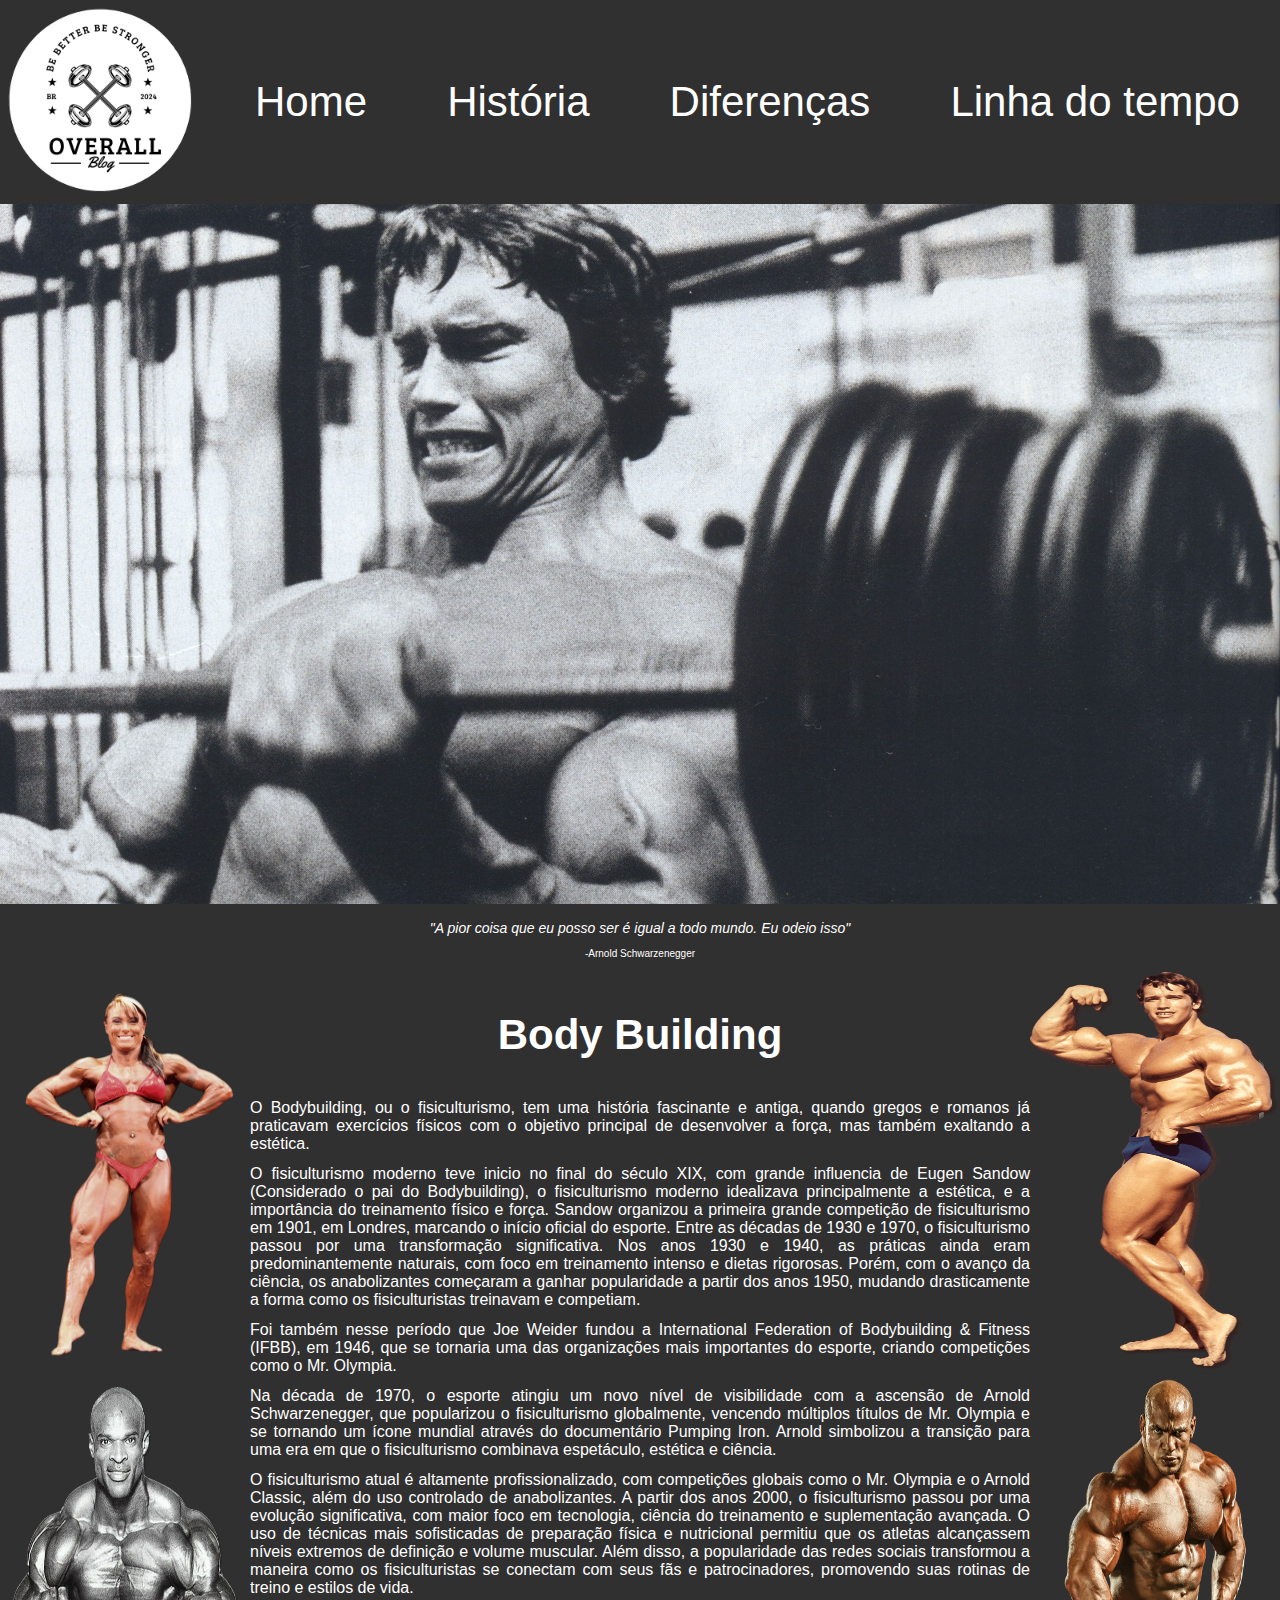
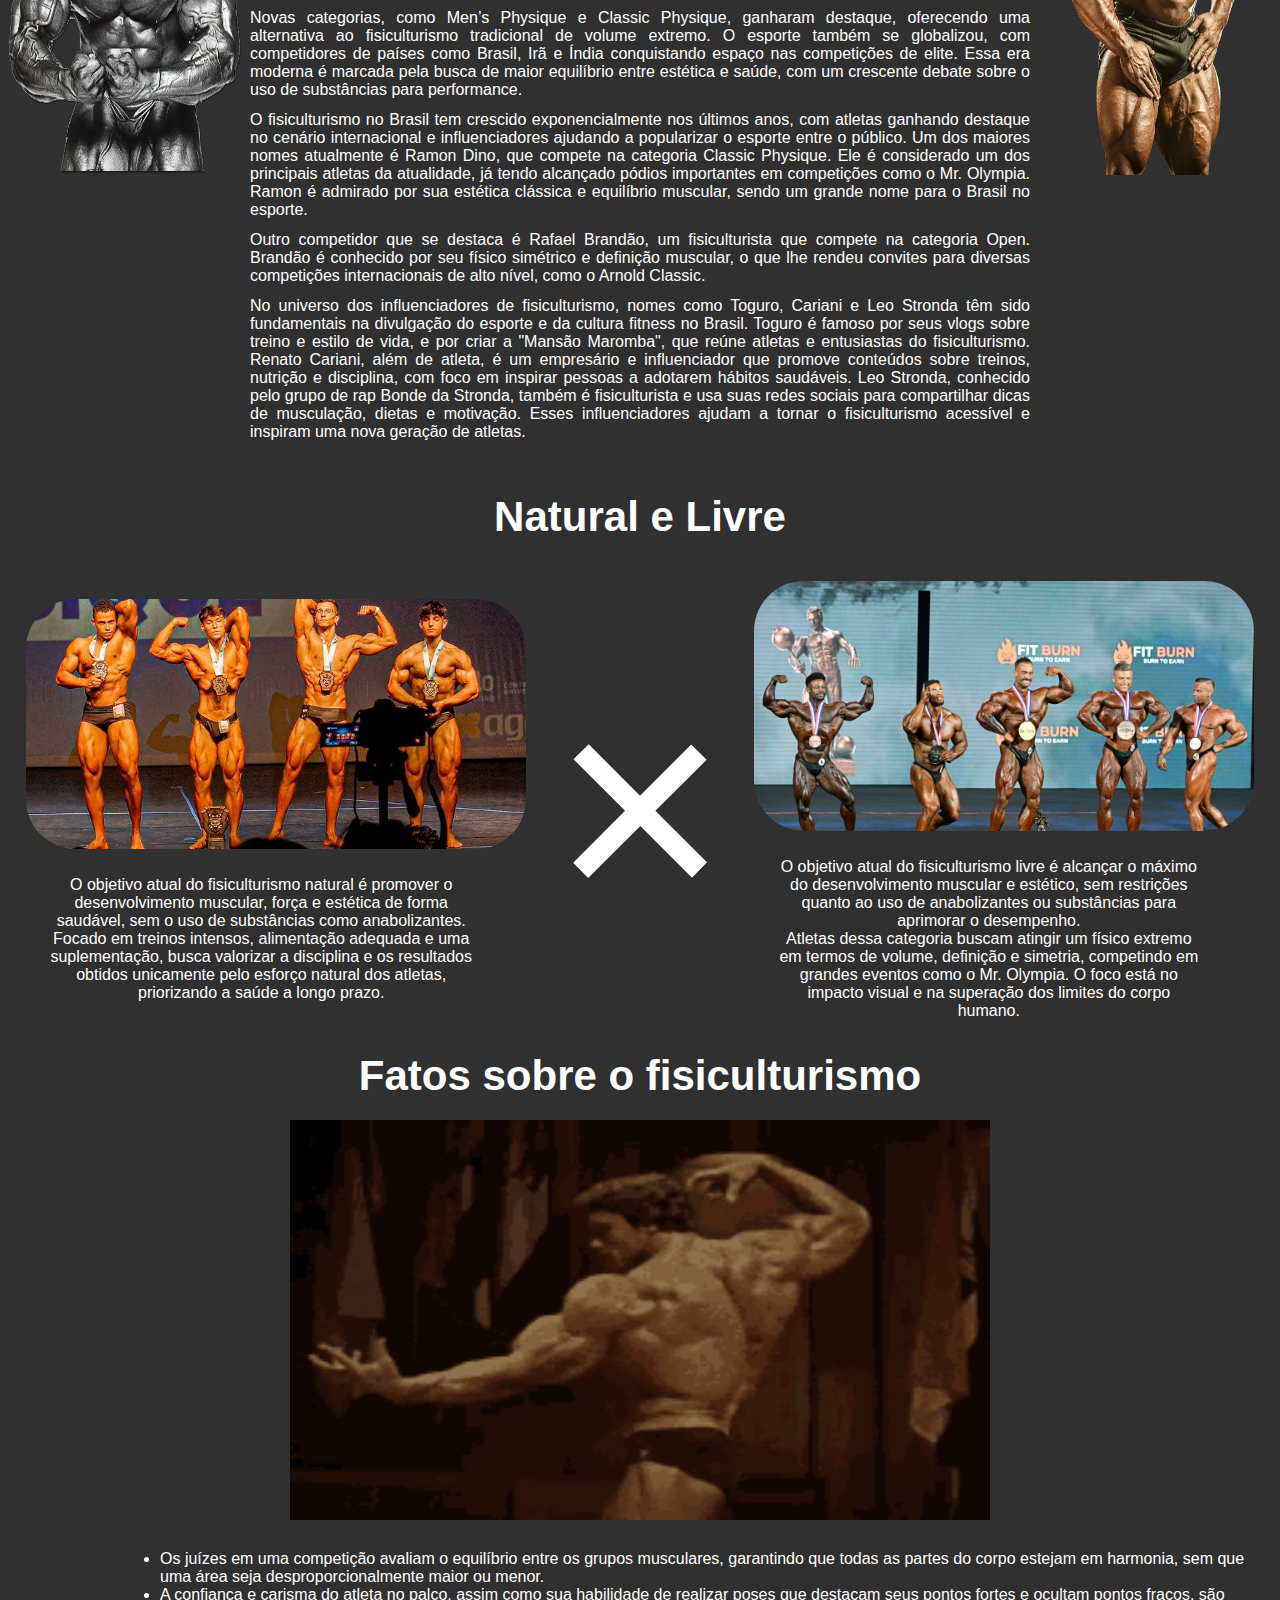
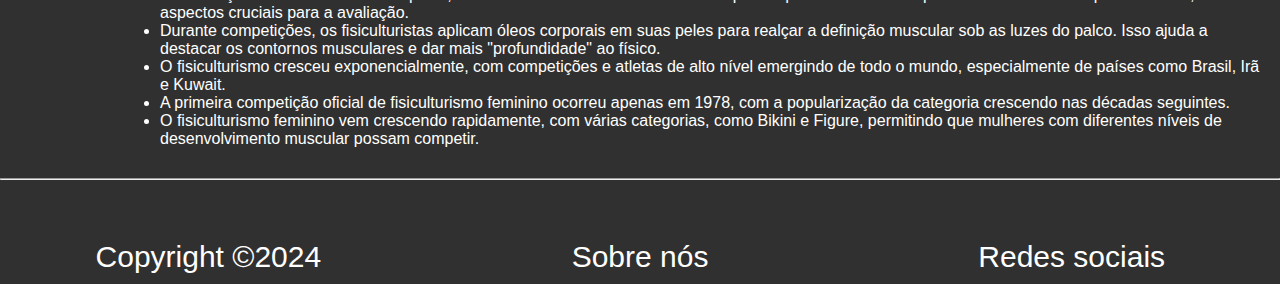
<file: index.html>
<!DOCTYPE html>
<html lang="pt-br">
  <head>
    <meta charset="UTF-8" />
    <title>Overall Blog</title>
    <link rel="stylesheet" href="./assets/style1.css" />
  </head>
  <body>
    <header>
      <div>
        <img
          id="LOGO"
          src="./assets/IMG/CaioLogo1.png"
          alt="Logo branco escrito Overall Blog"
        />
      </div>
      <nav>
        <a href="./index.html" class="MENUNAV">Home</a>
        <a href="#bloco2" class="MENUNAV">História</a>
        <a href="#bloco3" class="MENUNAV">Diferenças</a>
        <a href="./index2.html" class="MENUNAV" target="_blank">Linha do tempo</a>
      </nav>
    </header>
    <main>
      <section>
        <img
          src="./assets/IMG/CaioHeader2.jpg"
          alt="Arnold Schwarzenegger fazendo força para levantar peso"
          id="Arnold"
        />
        <p id="FraseArnold">
          "A pior coisa que eu posso ser é igual a todo mundo. Eu odeio isso"
        </p>
        <p id="Citacao">-Arnold Schwarzenegger</p>
      </section>
      <section class="bloco2">
        <div class="lateral">
          <img
            src="./assets/IMG/CaioMain3.png"
            alt="Mulher, fisiculturista, sorrindo"
          />
          <img
            src="./assets/IMG/CaioMain5.png"
            alt="Ronnie Coleman, fisiculturista famoso"
          />
        </div>
        <div class="description">
          <h2 id="bloco2">Body Building</h2>
          <p>
            O Bodybuilding, ou o fisiculturismo, tem uma história fascinante e
            antiga, quando gregos e romanos já praticavam exercícios físicos com
            o objetivo principal de desenvolver a força, mas também exaltando a
            estética.
          </p>
          <p>
            O fisiculturismo moderno teve inicio no final do século XIX, com
            grande influencia de Eugen Sandow (Considerado o pai do
            Bodybuilding), o fisiculturismo moderno idealizava principalmente a
            estética, e a importância do treinamento físico e força. Sandow
            organizou a primeira grande competição de fisiculturismo em 1901, em
            Londres, marcando o início oficial do esporte. Entre as décadas de
            1930 e 1970, o fisiculturismo passou por uma transformação
            significativa. Nos anos 1930 e 1940, as práticas ainda eram
            predominantemente naturais, com foco em treinamento intenso e dietas
            rigorosas. Porém, com o avanço da ciência, os anabolizantes
            começaram a ganhar popularidade a partir dos anos 1950, mudando
            drasticamente a forma como os fisiculturistas treinavam e competiam.
          </p>
          <p>
            Foi também nesse período que Joe Weider fundou a International
            Federation of Bodybuilding & Fitness (IFBB), em 1946, que se
            tornaria uma das organizações mais importantes do esporte, criando
            competições como o Mr. Olympia.
          </p>
          <p>
            Na década de 1970, o esporte atingiu um novo nível de visibilidade
            com a ascensão de Arnold Schwarzenegger, que popularizou o
            fisiculturismo globalmente, vencendo múltiplos títulos de Mr.
            Olympia e se tornando um ícone mundial através do documentário
            Pumping Iron. Arnold simbolizou a transição para uma era em que o
            fisiculturismo combinava espetáculo, estética e ciência.
          </p>
          <p>
            O fisiculturismo atual é altamente profissionalizado, com
            competições globais como o Mr. Olympia e o Arnold Classic, além do
            uso controlado de anabolizantes. A partir dos anos 2000, o
            fisiculturismo passou por uma evolução significativa, com maior foco
            em tecnologia, ciência do treinamento e suplementação avançada. O
            uso de técnicas mais sofisticadas de preparação física e nutricional
            permitiu que os atletas alcançassem níveis extremos de definição e
            volume muscular. Além disso, a popularidade das redes sociais
            transformou a maneira como os fisiculturistas se conectam com seus
            fãs e patrocinadores, promovendo suas rotinas de treino e estilos de
            vida.
          </p>
          <p>
            Novas categorias, como Men’s Physique e Classic Physique, ganharam
            destaque, oferecendo uma alternativa ao fisiculturismo tradicional
            de volume extremo. O esporte também se globalizou, com competidores
            de países como Brasil, Irã e Índia conquistando espaço nas
            competições de elite. Essa era moderna é marcada pela busca de maior
            equilíbrio entre estética e saúde, com um crescente debate sobre o
            uso de substâncias para performance.
          </p>
          <p>
          O fisiculturismo no Brasil tem crescido exponencialmente nos últimos anos, com atletas ganhando destaque no cenário internacional e influenciadores ajudando a popularizar o esporte entre o público. Um dos maiores nomes atualmente é Ramon Dino, que compete na categoria Classic Physique. Ele é considerado um dos principais atletas da atualidade, já tendo alcançado pódios importantes em competições como o Mr. Olympia. Ramon é admirado por sua estética clássica e equilíbrio muscular, sendo um grande nome para o Brasil no esporte.
        </p>
        <p>
          Outro competidor que se destaca é Rafael Brandão, um fisiculturista que compete na categoria Open. Brandão é conhecido por seu físico simétrico e definição muscular, o que lhe rendeu convites para diversas competições internacionais de alto nível, como o Arnold Classic.
        </p>
        <p>
          No universo dos influenciadores de fisiculturismo, nomes como Toguro, Cariani e Leo Stronda têm sido fundamentais na divulgação do esporte e da cultura fitness no Brasil. Toguro é famoso por seus vlogs sobre treino e estilo de vida, e por criar a "Mansão Maromba", que reúne atletas e entusiastas do fisiculturismo. Renato Cariani, além de atleta, é um empresário e influenciador que promove conteúdos sobre treinos, nutrição e disciplina, com foco em inspirar pessoas a adotarem hábitos saudáveis. Leo Stronda, conhecido pelo grupo de rap Bonde da Stronda, também é fisiculturista e usa suas redes sociais para compartilhar dicas de musculação, dietas e motivação. Esses influenciadores ajudam a tornar o fisiculturismo acessível e inspiram uma nova geração de atletas.
        </p>
        </div>
        <div class="lateral">
          <img
            src="./assets/IMG/CaioMain4.png"
            alt="Arnold Schwarzenegger, fisiculturista"
          />
          <img src="./assets/IMG/CaioMain6.png" alt="Homem, fisiculturista" />
        </div>
      </section>
      <section id="Tipos">
        <h2 id="bloco3">Natural e Livre</h2>
        <div class="section3">
          <div class="img1 sub">
            <img
              src="./assets/IMG/CaioMain7.jpg"
              alt="Palco de competidores de fisiculturismo em um campeonato natural"
              id="Natural"
            />

            <div id="TextoNatural" class="TextosTipos">
              <p>
                O objetivo atual do fisiculturismo natural é promover o
                desenvolvimento muscular, força e estética de forma saudável,
                sem o uso de substâncias como anabolizantes.
                <br />
                Focado em treinos intensos, alimentação adequada e uma
                suplementação, busca valorizar a disciplina e os resultados
                obtidos unicamente pelo esforço natural dos atletas, priorizando
                a saúde a longo prazo.
              </p>
            </div>
          </div>
          <div class="GRANDEX"></div>
          <div class="img2 sub">
            <img
              src="./assets/IMG/CaioMain8.jpg"
              alt="Palco de competidores de fisiculturismo em um campeonato livre"
              id="Livre"
            />
            <div id="TextoLivre" class="TextosTipos">
              <p>
                O objetivo atual do fisiculturismo livre é alcançar o máximo do
                desenvolvimento muscular e estético, sem restrições quanto ao
                uso de anabolizantes ou substâncias para aprimorar o desempenho.
                <br />
                Atletas dessa categoria buscam atingir um físico extremo em
                termos de volume, definição e simetria, competindo em grandes
                eventos como o Mr. Olympia. O foco está no impacto visual e na
                superação dos limites do corpo humano.
              </p>
            </div>
          </div>
        </div>
      </section>
      <section id="Fatos">
        <h2>Fatos sobre o fisiculturismo</h2>
        <div class="section3 FatoFis">
          <img
            src="./assets/IMG/CaioMain9.gif"
            alt="Arnold Schwarzenegger fazendo um movimento para exibir a definição dos muscular"
          />
        </div>
        <ul>
          <li>
            Os juízes em uma competição avaliam o equilíbrio entre os grupos
            musculares, garantindo que todas as partes do corpo estejam em
            harmonia, sem que uma área seja desproporcionalmente maior ou menor.
          </li>
          <li>
            A confiança e carisma do atleta no palco, assim como sua habilidade
            de realizar poses que destacam seus pontos fortes e ocultam pontos
            fracos, são aspectos cruciais para a avaliação.
          </li>
          <li>
            Durante competições, os fisiculturistas aplicam óleos corporais em
            suas peles para realçar a definição muscular sob as luzes do palco.
            Isso ajuda a destacar os contornos musculares e dar mais
            "profundidade" ao físico.
          </li>
          <li>
            O fisiculturismo cresceu exponencialmente, com competições e atletas
            de alto nível emergindo de todo o mundo, especialmente de países
            como Brasil, Irã e Kuwait.
          </li>
          <li>
            A primeira competição oficial de fisiculturismo feminino ocorreu
            apenas em 1978, com a popularização da categoria crescendo nas
            décadas seguintes.
          </li>
          <li>
            O fisiculturismo feminino vem crescendo rapidamente, com várias
            categorias, como Bikini e Figure, permitindo que mulheres com
            diferentes níveis de desenvolvimento muscular possam competir.
          </li>
        </ul>
      </section>
      <hr />
    </main>

    <footer id="Footer">
      <div>Copyright &copy2024</div>
      <div>Sobre nós</div>
      <div>Redes sociais</div>
    </footer>
  </body>
</html>
</file>
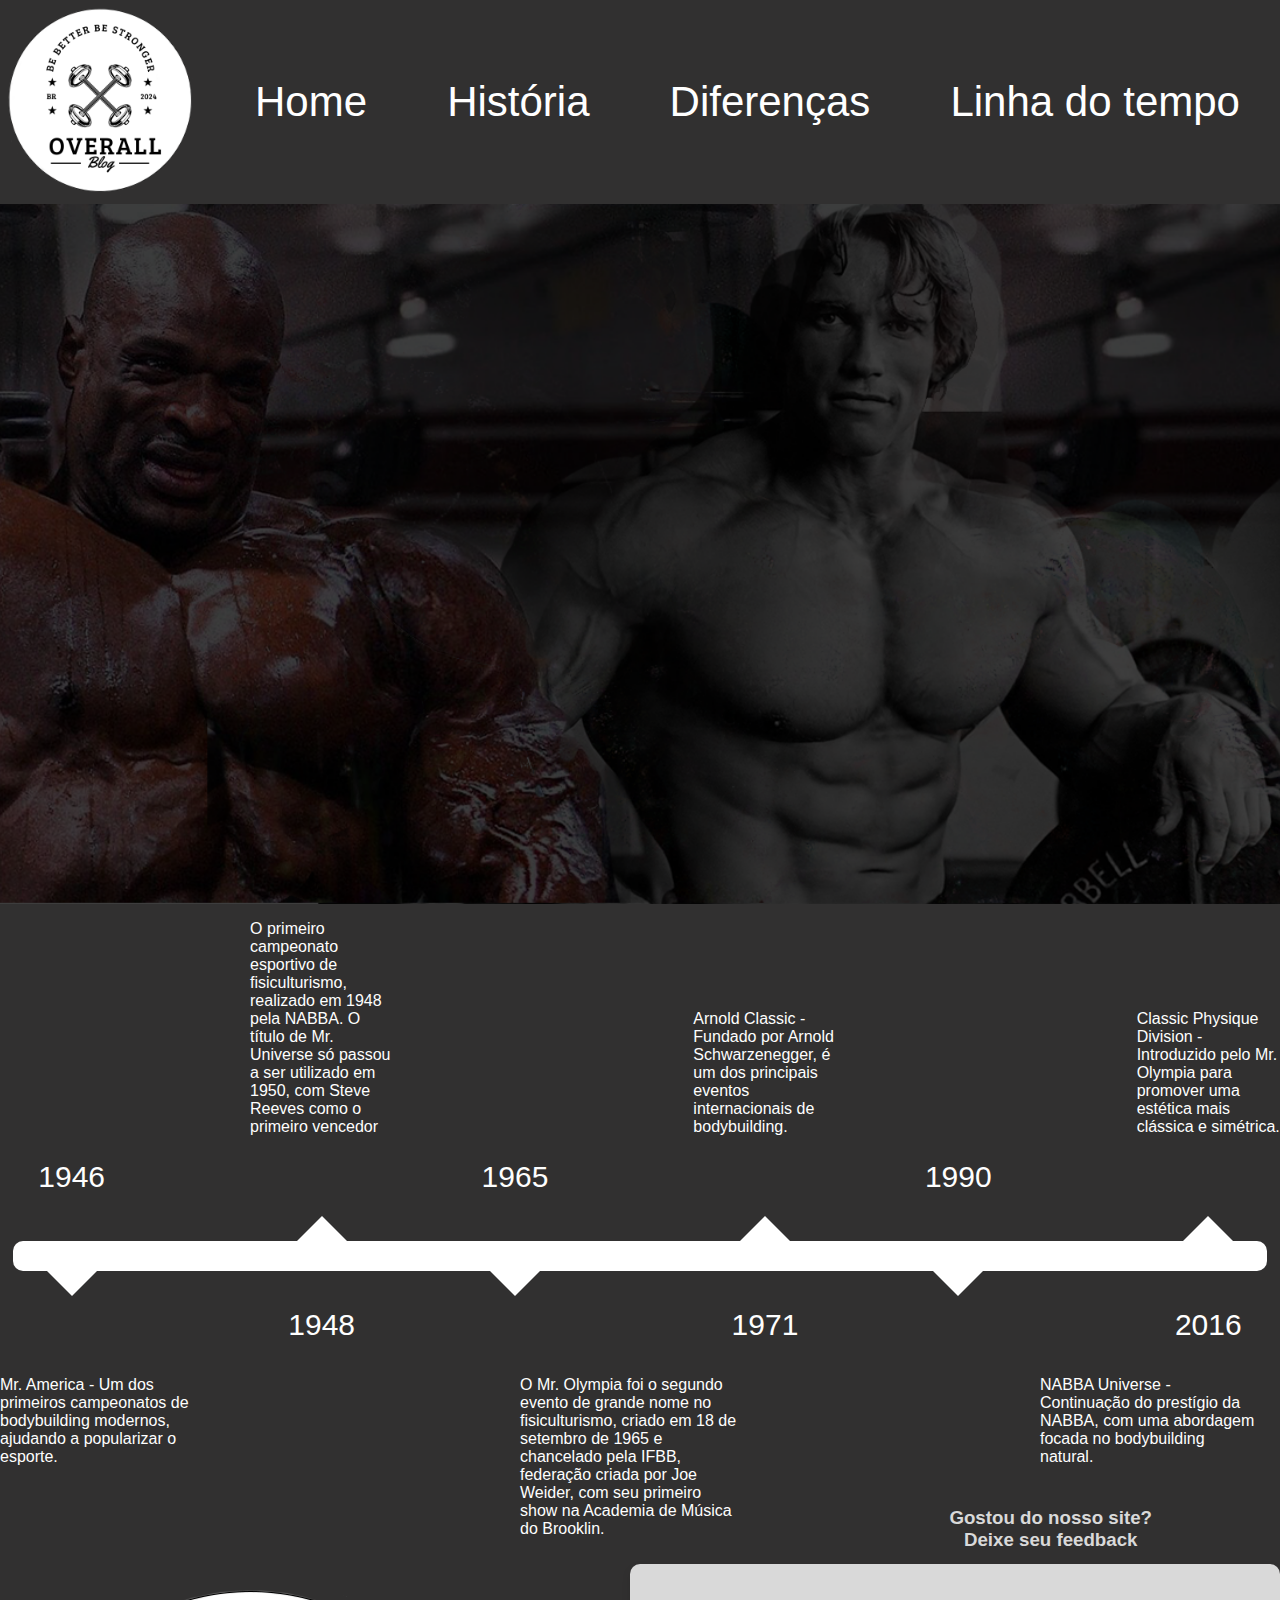
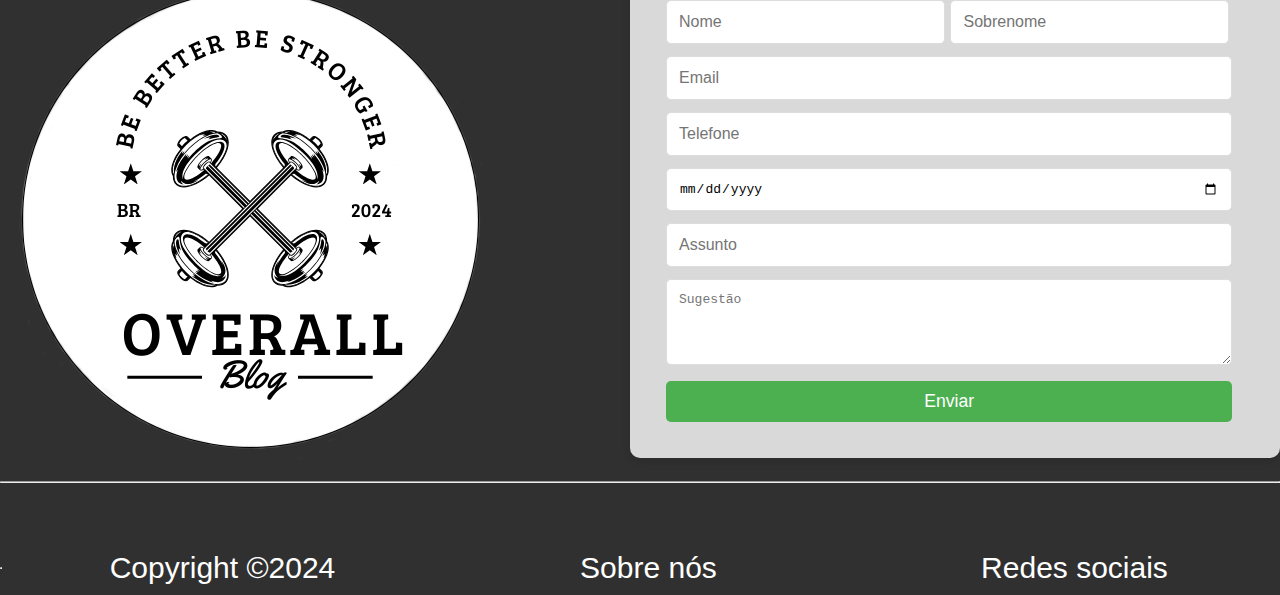
<file: index2.html>
<!DOCTYPE html>
<html lang="pt-br">

<head>

<meta charset="UTF-8">

<title>Overall Blog</title>
<link rel="stylesheet" href="./assets/style.css">
<link rel="preconnect" href="https://fonts.googleapis.com">

</head>



<body>

  <!--Navegação do cabeçalho-->
      <header>
    <div>
       <img id="LOGO" src="./assets/IMG/CaioLogo1.png" alt="Logo branco escrito Overall Blog"/>
       
    </div>

    <nav>
     <a href="./index.html" class="MENUNAV" target="_blank">Home</a>
     <a href="http://127.0.0.1:5501/#bloco2" class="MENUNAV" target="_blank">História</a>
     <a href="http://127.0.0.1:5501/#bloco3" class="MENUNAV" target="_blank">Diferenças</a>
     <a href="./index2.html" class="MENUNAV">Linha do tempo</a>
  </nav>


</header>

<main>

    <img id="imgcapa" src="./assets/IMG/Site capa.png" alt="Fisiculturistas Arnold e Roonie">

<div class="linhatempo">
    <div class="textostempo">
      <p>
        O primeiro campeonato esportivo de fisiculturismo, realizado em 1948
        pela NABBA. O título de Mr. Universe só passou a ser utilizado em
        1950, com Steve Reeves como o primeiro vencedor
      </p>
    </div>
    <div class="textostempo">
      <p>
        Arnold Classic - Fundado por Arnold Schwarzenegger, é um dos
        principais eventos internacionais de bodybuilding.
      </p>
    </div>
    <div class="textostempo">
      <p>
        Classic Physique Division - Introduzido pelo Mr. Olympia para promover
        uma estética mais clássica e simétrica.
      </p>
    </div>
  </div>
  <div class="anocima">
    <div class="ano">
      <p>1946</p>
    </div>
    <div class="ano">
      <p>1965</p>
    </div>
    <div class="ano">
      <p>1990</p>
    </div>
  </div>
  <div class="trianguloscima">
    <div class="arrow-up"></div>
    <div class="arrow-up"></div>
    <div class="arrow-up"></div>
  </div>
  <div class="retangulotempo"></div>
  <div class="triangulosbaixo">
    <div class="arrow-down"></div>
    <div class="arrow-down"></div>
    <div class="arrow-down"></div>
  </div>
  <div class="anobaixo">
    <div class="ano">
      <p>1948</p>
    </div>
    <div class="ano">
      <p>1971</p>
    </div>
    <div class="ano">
      <p>2016</p>
    </div>
  </div>
  <div class="linhatempobaixo">
    <div class="textotempobaixo">
      <p>
        Mr. America - Um dos primeiros campeonatos de bodybuilding modernos,
        ajudando a popularizar o esporte.
      </p>
    </div>
    <div class="textotempobaixo">
      <p>
        O Mr. Olympia foi o segundo evento de grande nome no fisiculturismo,
        criado em 18 de setembro de 1965 e chancelado pela IFBB, federação
        criada por Joe Weider, com seu primeiro show na Academia de Música do
        Brooklin.
      </p>
    </div>
    <div class="textotempobaixo">
      <p>
        NABBA Universe - Continuação do prestígio da NABBA, com uma abordagem
        focada no bodybuilding natural.
      </p>
    </div>
  </div>
            <div class="container">
            <h3 class="text">Gostou do nosso site?<br>Deixe seu feedback</h3>
            </div>

            <div>
<form id="form2">
    <table>
        <tbody>
            <!-- Nome e Sobrenome lado a lado -->
            <tr>
                <td colspan="2">
                    <input type="text" id="nome" name="nome" placeholder="Nome" required>
                    <input type="text" id="sobrenome" name="sobrenome" placeholder="Sobrenome">
                </td>
            </tr>

            <!-- E-mail -->
             
            <tr>
                <td colspan="2">
                    <input type="email" id="email" name="email" placeholder="Email" required>
                </td>
            </tr>

            <!-- Telefone -->
            <tr>
                <td colspan="2">
                    <input type="tel" id="telefone" name="telefone" placeholder="Telefone">
                </td>
            </tr>

            <!-- Data de nascimento -->
            <tr>
                <td colspan="2">
                    <input type="date" id="date" name="date" placeholder="Data de nascimento" required>
                </td>
            </tr>

            <!-- Assunto -->
            <tr>
                <td colspan="2">
                    <input type="text" id="sugestao" name="sugestao" placeholder="Assunto">
                </td>
            </tr>

            <!-- Sugestão -->
            <tr>
                <td colspan="2">
                    <textarea id="textarea" name="mensagem" rows="4" placeholder="Sugestão" required></textarea>
                </td>
            </tr>

            <!-- Botão de Enviar -->
            <tr>
                <td colspan="2">
                    <button type="submit">Enviar</button>
                </td>
            </tr>
        </tbody>
    </table>
</form>
</div>

<div id="LOGO2">
    <img src="./assets/IMG/CaioLogo1.png" alt="Logo branco escrito Overall Blog"/>
 </div>

</main>
<hr>
<footer id="Footer">
    <hr>
    <div>Copyright &copy2024</div>
    <div>Sobre nós</div>
    <div>Redes sociais</div>
  </footer>

</body>    
</html>
</file>
<file: assets/style1.css>
* {
  padding: 0px;
  margin: 0px;
  font-family: "Montserrat", sans-serif;
}

p,
h2,
ul {
  color: white;
}


body {
  background-color: #313030;
}

#LOGO {
  height: 200px;
  width: 200px;
}

header {
  display: flex;
  align-items: center;
  gap: 15px;
  nav {
    display: flex;
    align-items: center;
    justify-content: space-around;
    flex: 1;
    a {
      color: white;
      font-size: 42px;
      text-decoration: none;
    }
  }
}

nav a:hover {
  color: #ffffff; /* Cor azul ao passar o mouse */
  background-color: #4daedc; /* Fundo claro ao passar o mouse */
  border-radius: 5px;
  padding: 10px 20px;
}

main {
  section {
    &.bloco2 {
      display: flex;
    }
  }

  .section3 {
    display: flex;
    align-items: center;

    .sub {
      display: flex;
      flex-direction: column;
      gap: 15px;
      align-items: center;
      justify-content: stretch;
      flex: 1;
    }
  }

  .description p {
    text-align: justify;
  }

  p {
    margin: 12px 0px;
  }

  #FraseArnold,
  #Citacao {
    text-align: center;
  }
  #FraseArnold {
    font-style: italic;
    font-size: 14px;
  }

  #Citacao {
    font-size: 10px;
  }

  #Arnold {
    height: 700px;
    width: 100%;
    object-fit: cover;
    object-position: top center;
  }

  .lateral img {
    height: 400px;
    width: 250px;
  }

  h2 {
    text-align: center;
    font-size: 42px;
    margin: 40px 0px;
  }

  #Tipos img {
    height: 250px;
    width: 500px;
    object-fit: cover;
    border-radius: 50px;
  }

  .GRANDEX {
    height: 100px;
    border-radius: 5px;
    position: relative;
    &:after {
      content: "\d7";
      font-size: 300px;
      color: #fff;
      line-height: 100px;
      text-align: center;
    }
  }

  #Tipos {
    box-sizing: border-box;
    text-align: center;

    .TextosTipos {
      padding-left: 50px;
      padding-right: 80px;
    }
  }

  #Fatos {
    h2 {
      margin: 20px 0px;
    }
    .FatoFis {
      justify-content: center;
    }
    img {
      display: flex;
      flex-direction: column;
      gap: 15px;
      align-content: center;
      align-self: center;
      height: 400px;
      width: 700px;
    }

    hr {
      padding-bottom: 20px;
    }
  }

  ul {
    margin: 30px 10px;
    padding-left: 150px;
  }

}

footer {
  padding-top: 60px;
  padding-bottom: 10px;
  display: flex;
  align-items: center;
  /*justify-content: space-between; */
  gap: 15px;
  justify-content: space-evenly;
  div {
    font-size: 30px;
    color: white;
    display: flex;
    align-items: center;
    justify-content: center;
    flex: 1;
    /* {
          color: white;
          font-size: 42px;
          text-decoration: none;
  
      } */
  }
}
</file>
<file: assets/style.css>
body
{
    background-color: #313030;
    font-family: "Montserrat", sans-serif;
    padding: 0px;
    margin: 0px;   
}

header 
{
    display: flex;
    align-items: center;
    gap: 15px;
    nav {
      display: flex;
      align-items: center;
      justify-content: space-around;
      flex: 1;
      a {
        color: white;
        font-size: 42px;
        text-decoration: none;
      }
    }
  }
  #LOGO 
  {
    height: 200px;
    width: 200px;
  }

  nav a:hover {
    color: #ffffff; /* Cor azul ao passar o mouse */
    background-color: #4daedc; /* Fundo claro ao passar o mouse */
    border-radius: 42px;

  #LOGO {
    height: 200px;
    width: 200px;
  }

}
/* estilização da borda ao redor do texto*/
nav a {
    text-decoration: none;
    color: #fefefe; /* Cor inicial do link */
    font-size: 18px;
    padding: 10px 20px;
    transition: color 0.3s, background-color 0.3s;
}

/* Efeito hover - muda para azul e adiciona fundo claro */
nav a:hover {
    color: #ffffff; /* Cor azul ao passar o mouse */
    background-color: #4daedc; /* Fundo claro ao passar o mouse */
    border-radius: 5px;
}


p
{
    color: #fefefe;
    margin: 12px 0px
}
.arrow-up {
    width: 0; 
    height: 0; 
    border-left: 25px solid transparent;
    border-right: 25px solid transparent;
    
    border-bottom: 25px solid white;
    margin-top: 10px;
  }
  
  .arrow-down {
    width: 0; 
    height: 0; 
    border-left: 25px solid transparent;
    border-right: 25px solid transparent;
    
    border-top: 25px solid white;
  }
  
  .retangulotempo
  {
    height: 30px;
    width: 98%;
    margin-left: 1%;
    background-color: white;
    border-radius: 10px;
  }
  
  .trianguloscima, .anobaixo{
    display: flex;
    justify-content: space-around;
    margin-left: 250px;
    gap: 300px;
  }
  
  .triangulosbaixo, .anocima{
    display: flex;
    justify-content: space-around;
    margin-right: 250px;
    gap: 300px;
  }
  
  .ano{
    font-size: 30px;
  }
  
  .linhatempo{
    display: flex;
    gap: 300px;
    justify-content: space-around;
    align-items: end;
    margin-left: 250px;
    .textostempo{
      /* border: white 2px solid; */
      width: 250px;
      
    }
  }
  
  .linhatempobaixo{
    margin-top: 10px;
    display: flex;
    gap: 300px;
    justify-content: space-around;
    align-items: justify;
    margin-right: 200px;
    .textotempobaixo p{
      /* border: white 2px solid; */
      width: 220px;
      height: 100px;
      
      
    }
  }
  /* centralização do "gostou, deixe seu comentário*/
  .container
  {
   display: flex;
   justify-content:flex-end;
   justify-content: space-around -20px;
   text-align: center;
   color: #D9D9D9;
   width: 90%;
   
  }

#LOGO2
{
    align-items: center;
}

#titoform
{
 text-align: end;
}
#form2 {
    display: flex;
    width: 100%;
    max-width: 600px;
    margin: -5px auto;
    padding: 25px;
    background-color: #D9D9D9;
    border-radius: 10px;
    box-shadow: 0px 4px 8px rgba(0, 0, 0, 0.1);
    float: right;
}

#sugestao
  {
    width: 98%;
  }

  #imgcapa
  {
    height: 700px;
    width: 100%;
    object-fit: cover;
    object-position: top center;
  }
table {
    width: 100%;
    border-collapse: separate;
    border-spacing: 10px;
    
}

input[type="text"],
input[type="email"],
input[type="tel"],
input[type="date"],
textarea {
    width: calc(50% - 10px); /* Largura de 50% para Nome e Sobrenome */
    padding: 12px;
    margin-right: 1px; /* Espaço interno entre Nome e Sobrenome */
    border: 1px solid #ddd;
    border-radius: 5px;
    font-size: 1em;
    box-sizing: border-box;
}


input[type="text"]:last-child {
    margin-right: 0; /* Remove espaço do último input (Sobrenome) */
}

textarea {
    width: 98%;
    resize: vertical;
}

input[type="email"],
input[type="tel"],
input[type="date"]

{
    width: 98%;
}

button {
    background-color: #4CAF50;
    color: white;
    padding: 10px 200px;
    border: none;
    border-radius: 5px;
    font-size: 1.1em;
    cursor: pointer;
    width: 98%;
    
}

button:hover {
    background-color: #45a049;
}

footer {
    padding-top: 60px;
    padding-bottom: 10px;
    display: flex;
    align-items: center;
    gap: 15px;
    justify-content: space-evenly;
    div {
      font-size: 30px;
      color: white;
      display: flex;
      align-items: center;
      justify-content: center;
      flex: 1;
    }
  }
</file>
